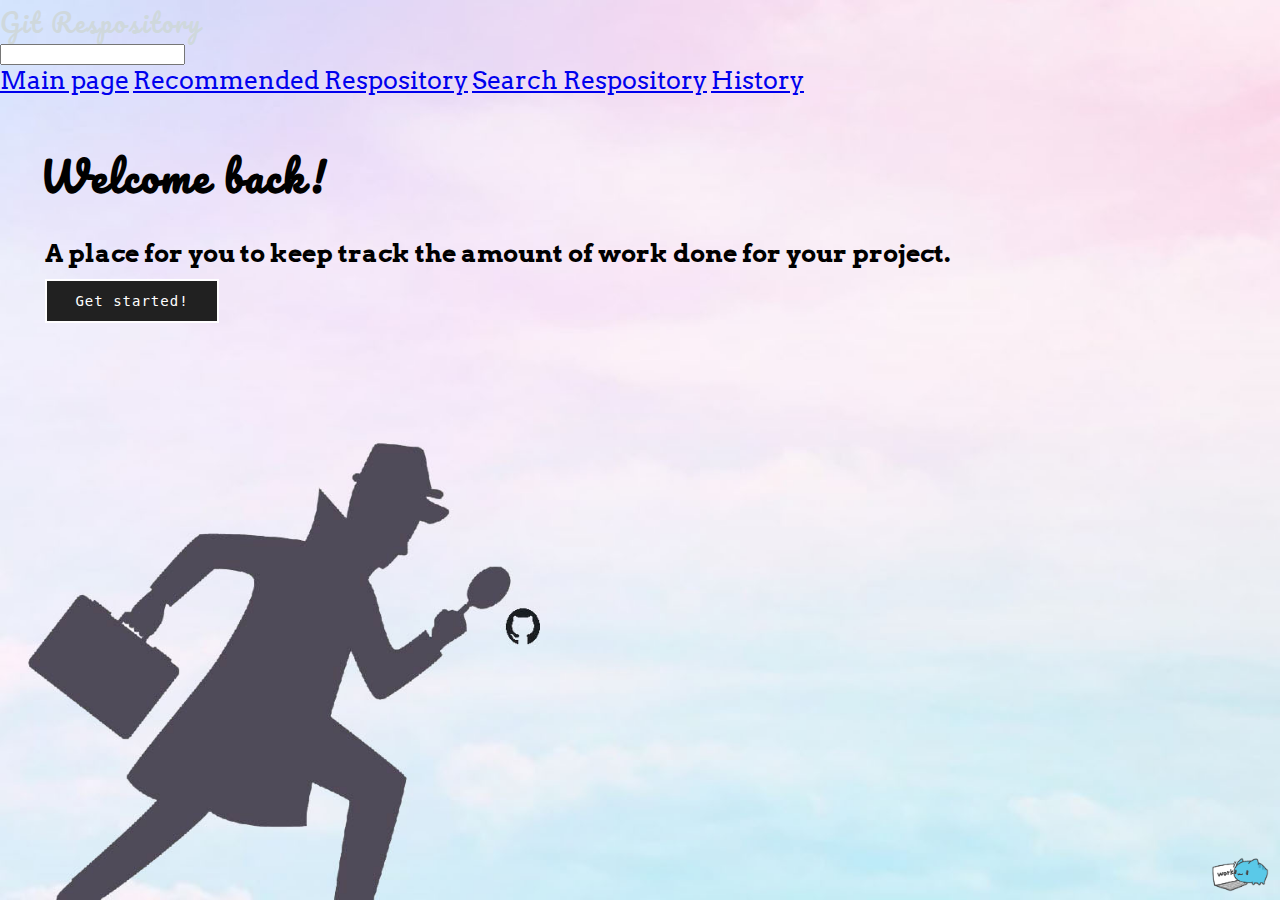
<file: project-master/Project code/index.html>
<!doctype html>
<html>
    <head>
        <title>Git Inspector</title>
        <meta name="viewport" content="width=device-width, initial-scale=1.0">
        <link rel="stylesheet" href="https://fonts.googleapis.com/css?family=Roboto:300,400,500,700" type="text/css">
        <link href="https://fonts.googleapis.com/css?family=Arvo|Pacifico&display=swap" rel="stylesheet">
        <link rel="stylesheet" href="https://fonts.googleapis.com/icon?family=Material+Icons">
        <link rel="stylesheet" href="https://code.getmdl.io/1.3.0/material.deep_purple-purple.min.css" />
        <script defer src="https://code.getmdl.io/1.3.0/material.min.js"></script>
        <link rel="stylesheet" href="css/style.css" />
        <link rel="stylesheet" href="css/background.css" />
        <meta name="apple-mobile-web-app-capable" content="yes" />
        <meta name="mobile-web-app-capable" content="yes" />
    </head>

    <body>
      <!-- Uses a transparent header that draws on top of the layout's background -->
      <!-- The drawer is always open in large screens. The header is always shown,
        even in small screens. -->
      <div class="mdl-layout mdl-js-layout mdl-layout--fixed-drawer
                  mdl-layout--fixed-header">
        <header class="mdl-layout__header mdl-color--blue-grey-900">
          <div class="mdl-layout__header-row">
            <span class= "mdl-layout-title">Git Respository</span>
            <div class="mdl-layout-spacer"></div>
            <div class="mdl-textfield mdl-js-textfield mdl-textfield--expandable
                        mdl-textfield--floating-label mdl-textfield--align-right">

              <div class="mdl-textfield__expandable-holder">
                <input class="mdl-textfield__input" type="text" name="sample"
                       id="fixed-header-drawer-exp">
              </div>
            </div>
          </div>
        </header>
        <div class="mdl-layout__drawer">
          <span class="mdl-layout-title"></span>
          <nav class="mdl-navigation">
            <a class="mdl-navigation__link" href="index.html">Main page</a>
            <a class="mdl-navigation__link" href="defaultRepo.html">Recommended Respository</a>
            <a class="mdl-navigation__link" href="search.html">Search Respository</a>
            <a class="mdl-navigation__link" href="viewHistory.html">History</a>
          </nav>
        </div>
        <main class="mdl-layout__content">
          <div class="page-content">
            <!-- Your content goes here -->
            <br>
            <h1>Welcome back!</h1>
            <div>
            <h2>A place for you to keep track the amount of work done for your project.</h2>
          </div>
          <div id= "outer">
          <button class="button_slide slide_right" type="submit" value="Submit" onclick="location.href='defaultRepo.html'">Get started!</buttton>
          </div>
        </div>
        <img src="images\no-work.gif">
        </main>
      </div>

    </body>

</html>
</file>
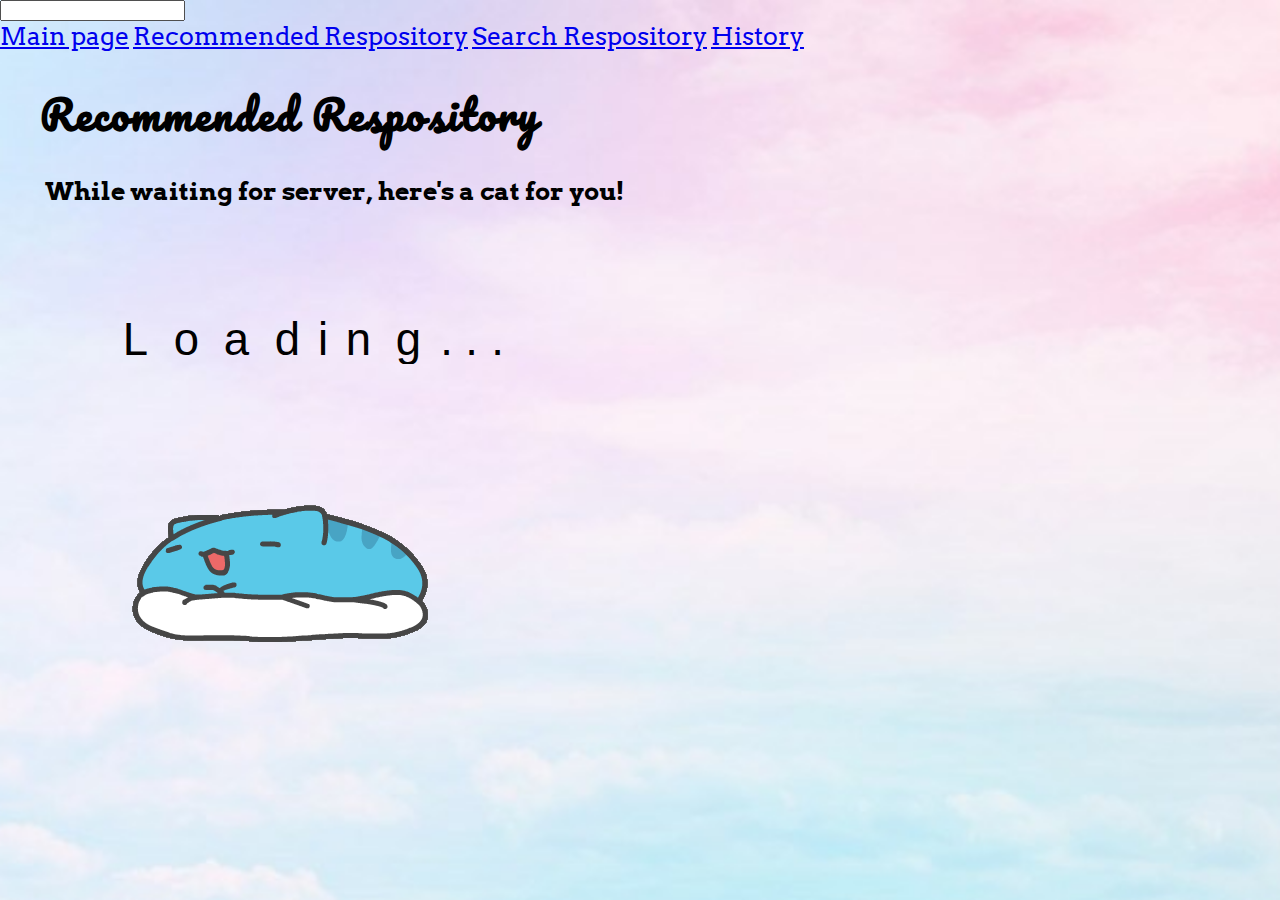
<file: project-master/Project code/defaultRepo.html>
<!doctype html>
  <html>
  <head>
      <title>Git Inspector</title>
      <meta name="viewport" content="width=device-width, initial-scale=1.0">
      <link rel="stylesheet" href="https://fonts.googleapis.com/css?family=Roboto:300,400,500,700" type="text/css">
      <link href="https://fonts.googleapis.com/css?family=Arvo|Pacifico|Mansalva|Noto+Sans|PT+Sans|Ubuntu&display=swap" rel="stylesheet">
      <link rel="stylesheet" href="https://fonts.googleapis.com/icon?family=Material+Icons">
      <link rel="stylesheet" href="https://code.getmdl.io/1.3.0/material.deep_purple-purple.min.css" />
      <script defer src="https://code.getmdl.io/1.3.0/material.min.js"></script>
      <link rel="stylesheet" href="css/style.css" />
      <link rel="stylesheet" href="css/background2.css" />
      <meta name="apple-mobile-web-app-capable" content="yes" />
      <meta name="mobile-web-app-capable" content="yes" />
  </head>

  <body onload= "myFunction()">
    <!-- Uses a transparent header that draws on top of the layout's background -->
    <!-- The drawer is always open in large screens. The header is always shown,
      even in small screens. -->
    <div class="mdl-layout mdl-js-layout mdl-layout--fixed-drawer
                mdl-layout--fixed-header">
      <header class="mdl-layout__header mdl-color--blue-grey-900">
        <div class="mdl-layout__header-row">
          <span class= "mdl-layout-title"></span>
          <div class="mdl-layout-spacer"></div>
          <div class="mdl-textfield mdl-js-textfield mdl-textfield--expandable
                      mdl-textfield--floating-label mdl-textfield--align-right">

            <div class="mdl-textfield__expandable-holder">
              <input class="mdl-textfield__input" type="text" name="sample"
                     id="fixed-header-drawer-exp">
            </div>
          </div>
        </div>
      </header>
      <div class="mdl-layout__drawer">
        <span class="mdl-layout-title"></span>
        <nav class="mdl-navigation">
          <a class="mdl-navigation__link" href="index.html">Main page</a>
          <a class="mdl-navigation__link" href="defaultRepo.html">Recommended Respository</a>
          <a class="mdl-navigation__link" href="search.html">Search Respository</a>
          <a class="mdl-navigation__link" href="viewHistory.html">History</a>
        </nav>
      </div>
      <main class="mdl-layout__content">
        <div class="page-content">
          <!-- Your content goes here -->
          <h1>Recommended Respository</h1>
          <div id="txt1" style="display:none;" >
          <h2>Here are a few respository for you to look at!</h2>
        </div>
          <div id="loader"></div>
          <div style="display:none;" id= "divResult">
          </div>
          <div id="txt">
          <h2>While waiting for server, here's a cat for you!</h2>
          <div id="fountainTextG">
          <div id="fountainTextG_1" class="fountainTextG">L</div>
          <div id="fountainTextG_2" class="fountainTextG">o</div>
          <div id="fountainTextG_3" class="fountainTextG">a</div>
          <div id="fountainTextG_4" class="fountainTextG">d</div>
          <div id="fountainTextG_5" class="fountainTextG">i</div>
          <div id="fountainTextG_6" class="fountainTextG">n</div>
          <div id="fountainTextG_7" class="fountainTextG">g</div>
          <div id="fountainTextG_8" class="fountainTextG">.</div>
          <div id="fountainTextG_9" class="fountainTextG">.</div>
          <div id="fountainTextG_10" class="fountainTextG">.</div>
        </div>
          <!-- <h4 data-text="Loading"></h4></div> -->
          <script>
          function myFunction() {
           let myVar = setTimeout(showPage, 2000);
            }

          function showPage() {
          document.getElementById("txt").style.display = "none";
          document.getElementById("loader").style.display = "none";
          document.getElementById("txt1").style.display = "block";
          document.getElementById("divResult").style.display = "block";
          }
        </script>

      </main>
    </div>

    <!--   JavaScript files:   -->
      <script src="js/defaultRepo.js"></script>
      <script src="js/shared.js"></script>

  </body>

  </html>
</file>
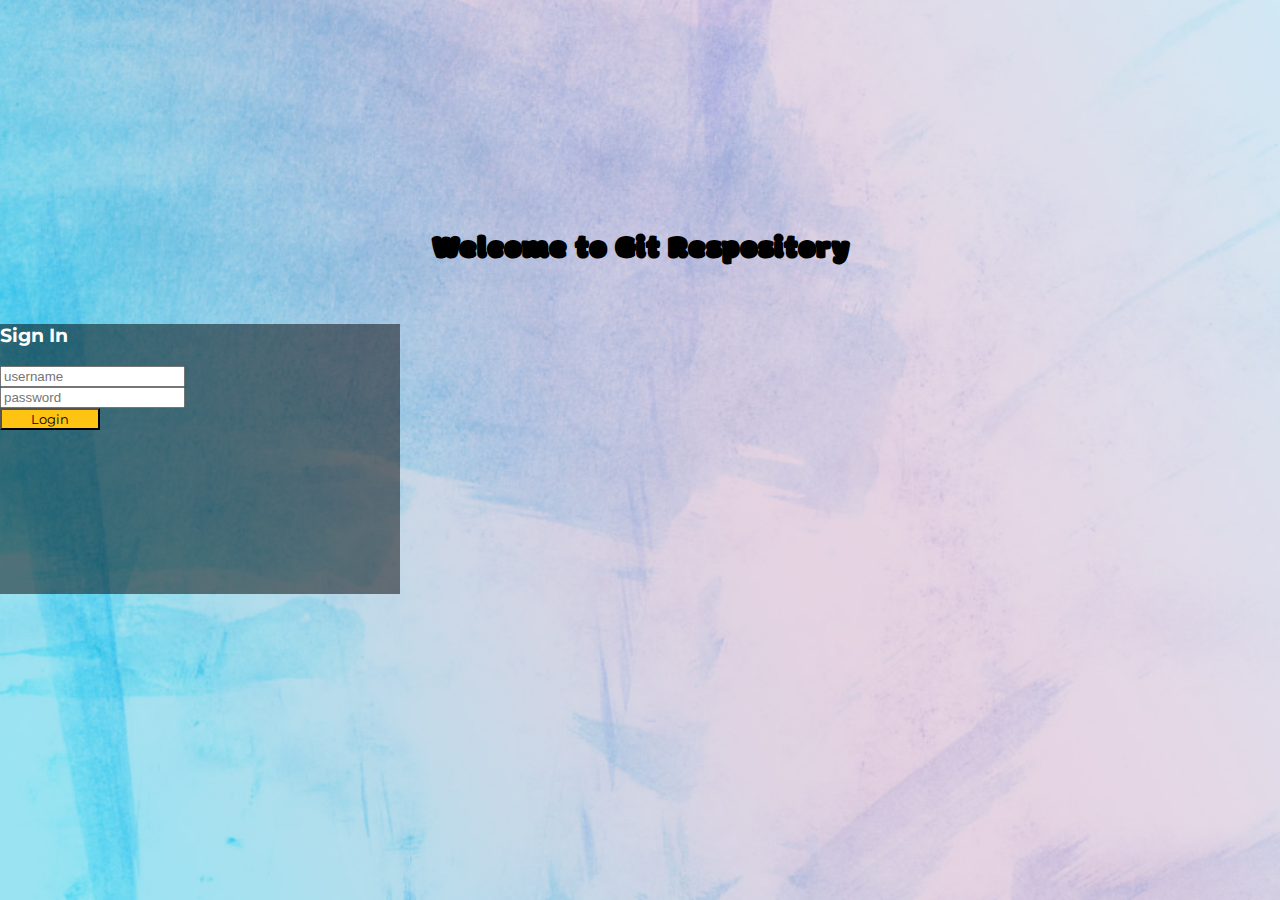
<file: project-master/Project code/login.html>
<!DOCTYPE html>
<html>
<head>
	<title>Login Page</title>

	<!--Bootsrap 4 CDN-->
<link href="https://fonts.googleapis.com/css?family=Montserrat|Modak&display=swap" rel="stylesheet">
	<link rel="stylesheet" href="https://stackpath.bootstrapcdn.com/bootstrap/4.1.3/css/bootstrap.min.css" integrity="sha384-MCw98/SFnGE8fJT3GXwEOngsV7Zt27NXFoaoApmYm81iuXoPkFOJwJ8ERdknLPMO" crossorigin="anonymous">

    <!--Fontawesome CDN-->
	<link rel="stylesheet" href="https://use.fontawesome.com/releases/v5.3.1/css/all.css" integrity="sha384-mzrmE5qonljUremFsqc01SB46JvROS7bZs3IO2EmfFsd15uHvIt+Y8vEf7N7fWAU" crossorigin="anonymous">

	<!--Custom styles-->
	<link rel="stylesheet" type="text/css" href="css/css.css">
</head>
<body>
<h1>Welcome to Git Respository</h1>
<div class="container">
	<div class="d-flex justify-content-center h-100">
		<div class="card">
			<div class="card-header">
				<h3>Sign In</h3>
			</div>
			<div class="card-body">
				<form>
					<div class="input-group form-group">
						<div class="input-group-prepend">
							<span class="input-group-text"><i class="fas fa-user"></i></span>
						</div>
						<input type="text" class="form-control" placeholder="username" id="username">
					</div>
					<div class="input-group form-group">
						<div class="input-group-prepend">
							<span class="input-group-text"><i class="fas fa-key"></i></span>
						</div>
						<input type="password" class="form-control" placeholder="password" id="password">
					</div>
					<div class="form-group">
						<button type="button" id="login" class="btn float-left login_btn" onclick="checkPassword()">Login</button>
					</div>
				</form>
			</div>
		</div>
	</div>
</div>
  <script src="js/password.js"></script>
  <script src="js/shared.js"></script>
</body>
</html>
</file>
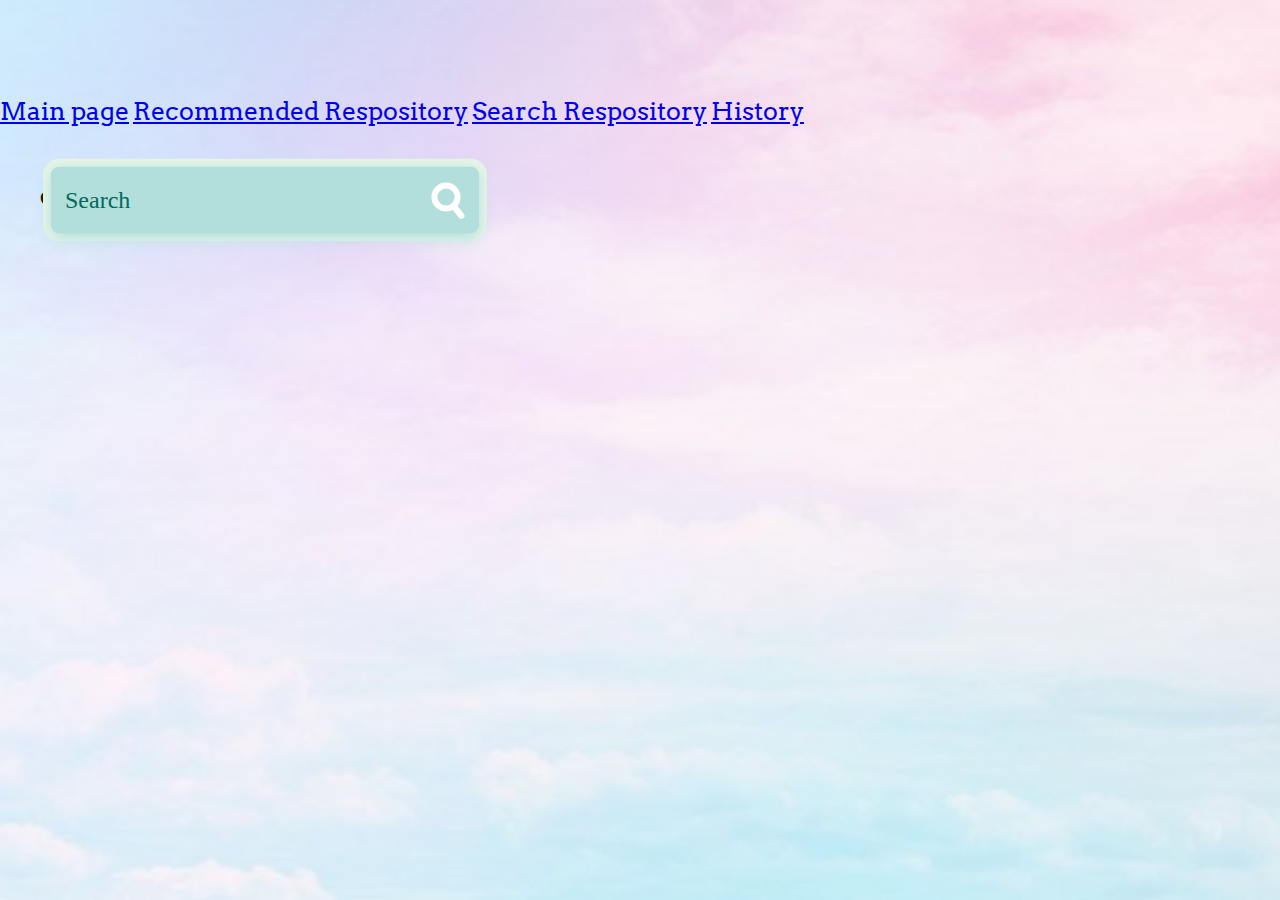
<file: project-master/Project code/search.html>
<!doctype html>
  <html>
  <head>
      <title>Git Inspector</title>
      <meta name="viewport" content="width=device-width, initial-scale=1.0">
      <link rel="stylesheet" href="https://fonts.googleapis.com/css?family=Roboto:300,400,500,700" type="text/css">
      <link href="https://fonts.googleapis.com/css?family=Arvo|Pacifico&display=swap" rel="stylesheet">
      <link rel="stylesheet" href="https://fonts.googleapis.com/icon?family=Material+Icons">
      <link rel="stylesheet" href="https://code.getmdl.io/1.3.0/material.deep_purple-purple.min.css" />
      <script defer src="https://code.getmdl.io/1.3.0/material.min.js"></script>
      <link rel="stylesheet" href="css/style.css" />
      <link rel="stylesheet" href="css/style2.css" />
      <link rel="stylesheet" href="css/background2.css" />
      <meta name="apple-mobile-web-app-capable" content="yes" />
      <meta name="mobile-web-app-capable" content="yes" />
  </head>

  <body>
    <!-- Uses a transparent header that draws on top of the layout's background -->
    <!-- The drawer is always open in large screens. The header is always shown,
      even in small screens. -->
    <div class="mdl-layout mdl-js-layout mdl-layout--fixed-drawer
                mdl-layout--fixed-header">
      <header class="mdl-layout__header mdl-color--blue-grey-900">
        <div class="mdl-layout__header-row">
          <span class= "mdl-layout-title"></span>
          <div class="mdl-layout-spacer"></div>
          <div class="mdl-textfield mdl-js-textfield mdl-textfield--expandable
                      mdl-textfield--floating-label mdl-textfield--align-right">

            <div class="mdl-textfield__expandable-holder">
              <input class="mdl-textfield__input" type="text" name="sample"
                     id="fixed-header-drawer-exp">
            </div>
          </div>
        </div>
      </header>
      <div class="mdl-layout__drawer">
        <span class="mdl-layout-title"></span>
        <nav class="mdl-navigation">
          <a class="mdl-navigation__link" href="index.html">Main page</a>
          <a class="mdl-navigation__link" href="defaultRepo.html">Recommended Respository</a>
          <a class="mdl-navigation__link" href="search.html">Search Respository</a>
          <a class="mdl-navigation__link" href="viewHistory.html">History</a>

        </nav>
      </div>
      <main class="mdl-layout__content">
        <div class="page-content">
          <!-- Your content goes here -->
          <h1>Search for Respository</h1>
        <div id="cover">
        <form method="get" action="">
          <div class="tb">
            <div class="td"><input type="text" id="searchForRepo" placeholder="Search" required></div>
            <div class="td" id="s-cover">
              <button onclick="readData()" type="button">
                <div id="s-circle"></div>
                <span></span>
              </button>
            </div>
          </div>
        </form>
      </div>
    </div>

          <!-- <form action="#">
                <div class="mdl-textfield mdl-js-textfield">
                  <input class="mdl-textfield__input" type="text" id="searchForRepo">
                  <label class="mdl-textfield__label" for="sample1">Search for a repo's stats..</label>
                </div>
                <button onclick="repoSearch()" class="mdl-button mdl-js-button mdl-button--icon">
                <i class="material-icons">search</i>
                </button>
              </form> -->


      </main>
    </div>

    <!--   JavaScript files:   -->
      <script src="js/search.js"></script>
      <script src="js/shared.js"></script>

  </body>

  </html>
</file>
<file: project-master/Project code/css/style.css>
html, body {
    height: 100%;
    margin: 0;
    padding: 0;

}

.data_margin {
  box-shadow: 0 4px 8px 0 rgba(0, 0, 0, 0.2);
  padding: 16px;
  border-radius: 8px;
  text-align: left;
  background-color: #f1f1f1;
  width: auto;
  height: 145px;
  margin: auto;
}

h1 {
  font-size: 40px;
  font-family: 'Pacifico', cursive;
  letter-spacing: 2px;
  text-indent: 1em;
}

h2 {
  font-size: 25px;
  font-family: 'Arvo', serif;
  text-indent: 3.5%;
  text-align: left;
  margin-top:5px;
  margin-bottom:5px
}

h3 {
  font-size: 18px;
  font-family: 'Arvo', serif;
  text-align: left;
  margin-top:5px;
  margin-bottom:5px
}

p {
  font-size: 15px;
  font-family: 'Arvo', serif;
  text-align: left;
  margin-top:5px;
  margin-bottom:5px
}

a {
  font-size: 25px;
  font-family: 'Arvo', serif;
  text-align: left;
  margin-top:5px;
  margin-bottom:5px
}

#outer {
  width: 364px;
  margin-top: 10px;
  margin-left: -50px;
  text-align: center;
}

.button_slide {
  background-color: #212121;
  color: 			#ffffff;
  border: 2px solid rgb(255, 254, 255);
  border-radius: 0px;
  padding: 12px 28px;
  display: inline-block;
  font-family: "Lucida Console", Monaco, monospace;
  font-size: 14px;
  letter-spacing: 1px;
  cursor: pointer;
  box-shadow: inset 0 0 0 0 	#006064;
  -webkit-transition: ease-out 0.4s;
  -moz-transition: ease-out 0.4s;
  transition: ease-out 0.4s;
}

.slide_right:hover {
  box-shadow: inset 400px 0 0 0	#009999;
}


.mdl-layout-title{
  font-size: 25px;
  letter-spacing: 2px;
  font-family: 'Pacifico', cursive;
  color: #cfd8dc;

}

#loader {
  background: url('../images/lazy-cat.gif') no-repeat center center;
  position: absolute;
  left: 10%;
  top: 40%;
  z-index: 1;
  width: 350px;
  height: 350px;
  margin: -25px 0 0 -25px;

}

#fountainTextG{
	width:400px;
  margin-left: 110px;
  margin-top:80px;
  margin-bottom:-70px
}

.fountainTextG{
	color:rgb(0,0,0);
	font-family:Arial;
	font-size:91px;
	text-decoration:none;
	font-weight:normal;
	font-style:normal;
	float:left;
	animation-name:bounce_fountainTextG;
		-o-animation-name:bounce_fountainTextG;
		-ms-animation-name:bounce_fountainTextG;
		-webkit-animation-name:bounce_fountainTextG;
		-moz-animation-name:bounce_fountainTextG;
	animation-duration:2.09s;
		-o-animation-duration:2.09s;
		-ms-animation-duration:2.09s;
		-webkit-animation-duration:2.09s;
		-moz-animation-duration:2.09s;
	animation-iteration-count:infinite;
		-o-animation-iteration-count:infinite;
		-ms-animation-iteration-count:infinite;
		-webkit-animation-iteration-count:infinite;
		-moz-animation-iteration-count:infinite;
	animation-direction:normal;
		-o-animation-direction:normal;
		-ms-animation-direction:normal;
		-webkit-animation-direction:normal;
		-moz-animation-direction:normal;
	transform:scale(.5);
		-o-transform:scale(.5);
		-ms-transform:scale(.5);
		-webkit-transform:scale(.5);
		-moz-transform:scale(.5);
}#fountainTextG_1{
	animation-delay:0.75s;
		-o-animation-delay:0.75s;
		-ms-animation-delay:0.75s;
		-webkit-animation-delay:0.75s;
		-moz-animation-delay:0.75s;
}
#fountainTextG_2{
	animation-delay:0.9s;
		-o-animation-delay:0.9s;
		-ms-animation-delay:0.9s;
		-webkit-animation-delay:0.9s;
		-moz-animation-delay:0.9s;
}
#fountainTextG_3{
	animation-delay:1.05s;
		-o-animation-delay:1.05s;
		-ms-animation-delay:1.05s;
		-webkit-animation-delay:1.05s;
		-moz-animation-delay:1.05s;
}
#fountainTextG_4{
	animation-delay:1.2s;
		-o-animation-delay:1.2s;
		-ms-animation-delay:1.2s;
		-webkit-animation-delay:1.2s;
		-moz-animation-delay:1.2s;
}
#fountainTextG_5{
	animation-delay:1.35s;
		-o-animation-delay:1.35s;
		-ms-animation-delay:1.35s;
		-webkit-animation-delay:1.35s;
		-moz-animation-delay:1.35s;
}
#fountainTextG_6{
	animation-delay:1.5s;
		-o-animation-delay:1.5s;
		-ms-animation-delay:1.5s;
		-webkit-animation-delay:1.5s;
		-moz-animation-delay:1.5s;
}
#fountainTextG_7{
	animation-delay:1.64s;
		-o-animation-delay:1.64s;
		-ms-animation-delay:1.64s;
		-webkit-animation-delay:1.64s;
		-moz-animation-delay:1.64s;
}
#fountainTextG_8{
	animation-delay:1.79s;
		-o-animation-delay:1.79s;
		-ms-animation-delay:1.79s;
		-webkit-animation-delay:1.79s;
		-moz-animation-delay:1.79s;
}
#fountainTextG_9{
	animation-delay:1.94s;
		-o-animation-delay:1.94s;
		-ms-animation-delay:1.94s;
		-webkit-animation-delay:1.94s;
		-moz-animation-delay:1.94s;
}
#fountainTextG_10{
	animation-delay:2.09s;
		-o-animation-delay:2.09s;
		-ms-animation-delay:2.09s;
		-webkit-animation-delay:2.09s;
		-moz-animation-delay:2.09s;
}

@keyframes bounce_fountainTextG{
	0%{
		transform:scale(1);
		color:rgb(0,0,0);
	}

	100%{
		transform:scale(.5);
		color:rgba(0,0,0,0.46);
	}
}

@-o-keyframes bounce_fountainTextG{
	0%{
		-o-transform:scale(1);
		color:rgb(0,0,0);
	}

	100%{
		-o-transform:scale(.5);
		color:rgba(0,0,0,0.46);
	}
}

@-ms-keyframes bounce_fountainTextG{
	0%{
		-ms-transform:scale(1);
		color:rgb(0,0,0);
	}

	100%{
		-ms-transform:scale(.5);
		color:rgba(0,0,0,0.46);
	}
}

@-webkit-keyframes bounce_fountainTextG{
	0%{
		-webkit-transform:scale(1);
		color:rgb(0,0,0);
	}

	100%{
		-webkit-transform:scale(.5);
		color:rgba(0,0,0,0.46);
	}
}

@-moz-keyframes bounce_fountainTextG{
	0%{
		-moz-transform:scale(1);
		color:rgb(0,0,0);
	}

	100%{
		-moz-transform:scale(.5);
		color:rgba(0,0,0,0.46);
	}
}

#divResult {
  display: none;
  /* text-align: left; */
}

.mdl-chip__text  {
  font-family: 'Ubuntu', sans-serif;
  font-size: 20px;
  text-indent: 3.5%;
  margin-top:5px;
  margin-bottom:5px
}

.mdl-chip{
  color:	#4a148c;
  margin-top:20px;
  margin-left: 50px;
  width: auto;
  height: auto;
}

.column {
  float: left;
  width: 25%;
  padding: 10px 10px;
}

/* Remove extra left and right margins, due to padding */
.row {
  padding: 20px;
  margin: 0 -5px;
}

/* Clear floats after the columns */
.row:after {
  content: "";
  display: table;
  clear: both;
}

/* Responsive columns */
@media screen and (max-width: 600px) {
  .column {
    width: 100%;
    display: block;
    margin-bottom: 20px;
  }
}

/* Style the counter cards */
/* .card {
  box-shadow: 0 4px 8px 0 rgba(0, 0, 0, 0.2);
  padding: 16px;
  border-radius: 8px;
  text-align: left;
  background-color: #f1f1f1;
  margin-left: 40px;
  margin-right: 0;
  margin-top: 15px;
  margin-bottom: 30px;
  width: 200px;
  height: auto;
} */

p.dashed {
  border-style: solid;
  border-color: #f5f5f5;
  box-shadow: 0 4px 8px 0 rgba(0, 0, 0, 0.2);
  border-radius: 4px;
  background:#f5f5f5;
  width: 90%;
  height: auto;
  margin-left: 45px;
    margin-bottom: 50px;
}

#myChart {
  margin: auto;
}

#timeIssueClosedChart {
  margin:auto;
}

#numLinesByUser{
margin:auto;
}


/* Tooltip container */
.tooltip {
  position: relative;
  display: inline-block;
  border-bottom: 1px ;
}

.tooltip .tooltiptext {
  visibility: hidden;
  width: 350px;
  background-color: white;
  color: #000;
  text-align: center;
  border-radius: 6px;
  padding: 0px 0;
  position: absolute;
  z-index: 1;
  top: 100%;
  left: -50px;
  margin-left: -175px;
}

.tooltip .tooltiptext::after {
  content: "";
  position: absolute;
  bottom: 100%;
  left: 50%;
  margin-left: 95px;
  border-width: 5px;
  border-style: solid;
  border-color: transparent transparent white transparent;
}

.tooltip:hover .tooltiptext {
  visibility: visible;
}
</file>
<file: project-master/Project code/css/background.css>
.mdl-layout{
  background: url('../images/git-image2.jpg');
  height: 100%;

/* Center and scale the image nicely */
background-position: center;
background-repeat: no-repeat;
background-size: cover;
}

img {
  padding: 5px;
  width: 70px;
  position: absolute;
  right: 0px;
  bottom: 0px;

}
</file>
<file: project-master/Project code/css/background2.css>
.mdl-layout{
  background: url('../images/back2.jpg');
  height: 100%;

/* Center and scale the image nicely */
background-position: center;
background-repeat: no-repeat;
background-size: cover;
}
</file>
<file: project-master/Project code/css/css.css>
html,body{
height: 100%;
  background: url('../images/back.jpg');
background-size: cover;
background-repeat: no-repeat;
  margin: 0;
font-family: 'Numans', sans-serif;
}

h1{
  left: 0;
  line-height: 200px;
  margin-top: -300px;
  position: absolute;
  text-align: center;
  top: 50%;
  width: 100%;
font-family: 'Modak', cursive;
  font-size: 20;
}
.container{
height: 100%;
align-content: center;
}

.card{
height: 270px;
margin-top: auto;
margin-bottom: auto;
width: 400px;
background-color: rgba(0,0,0,0.5) !important;
}


.card-header h3{
color: white;
font-family: 'Montserrat', sans-serif;
}

.social_icon{
position: absolute;
right: 20px;
top: -45px;
}

.input-group-prepend span{
width: 50px;
background-color: #FFC312;
color: black;
border:0 !important;
}

input:focus{
outline: 0 0 0 0  !important;
box-shadow: 0 0 0 0 !important;

}

.remember{
color: white;
}

.remember input
{
width: 20px;
height: 20px;
margin-left: 15px;
margin-right: 5px;
}

.login_btn{
color: black;
background-color: #FFC312;
width: 100px;
font-family: 'Montserrat', sans-serif;
}

.login_btn:hover{
color: black;
background-color: #e8eaf6;
font-family: 'Montserrat', sans-serif;
}

.links{
color: white;
}

.links a{
margin-left: 4px;
}
</file>
<file: project-master/Project code/css/style2.css>
*
{
    outline: none;
}

.tb
{
    display: table;
    width: 100%;
}

.td
{
    display: table-cell;
    vertical-align: middle;
}

input, button
{
    color: 	#212121;
    font-family: Nunito;
    padding: 0;
    margin: 0;
    border: 0;
    background-color: transparent;
}

#cover
{
    position: absolute;
    top: 13%;
    /* left: 0;
    right: 0; */
    width: 1000px;
    padding: 35px;
    margin-left: -270px;
    background-color: #b2dfdb;
    border-radius: 20px;
    box-shadow: 0 10px 40px	#b2dfdb, 0 0 0 20px 	#e8f5e9;
    transform: scale(0.4);
}

form
{
    height: 96px;
}

input[type="text"]
{
    width: 100%;
    height: 96px;
    font-size: 60px;
    line-height: 1;
}

input[type="text"]::placeholder
{
    color: 	#00695c;
}

#s-cover
{
    width: 1px;
    padding-left: 35px;
}

button
{
    position: relative;
    display: block;
    width: 84px;
    height: 96px;
    cursor: pointer;
}

#s-circle
{
    position: relative;
    top: -8px;
    left: 0;
    width: 43px;
    height: 43px;
    margin-top: 0;
    border-width: 15px;
    border: 15px solid #fff;
    background-color: transparent;
    border-radius: 50%;
    transition: 0.5s ease all;
}

button span
{
    position: absolute;
    top: 68px;
    left: 43px;
    display: block;
    width: 45px;
    height: 15px;
    background-color: transparent;
    border-radius: 10px;
    transform: rotateZ(52deg);
    transition: 0.5s ease all;
}

button span:before, button span:after
{
    content: '';
    position: absolute;
    bottom: 0;
    right: 0;
    width: 45px;
    height: 15px;
    background-color: #fff;
    border-radius: 10px;
    transform: rotateZ(0);
    transition: 0.5s ease all;
}

#s-cover:hover #s-circle
{
    top: -1px;
    width: 67px;
    height: 15px;
    border-width: 0;
    background-color: #fff;
    border-radius: 20px;
}

#s-cover:hover span
{
    top: 50%;
    left: 56px;
    width: 25px;
    margin-top: -9px;
    transform: rotateZ(0);
}

#s-cover:hover button span:before
{
    bottom: 11px;
    transform: rotateZ(52deg);
}

#s-cover:hover button span:after
{
    bottom: -11px;
    transform: rotateZ(-52deg);
}
#s-cover:hover button span:before, #s-cover:hover button span:after
{
    right: -6px;
    width: 40px;
    background-color: #fff;
}
</file>
